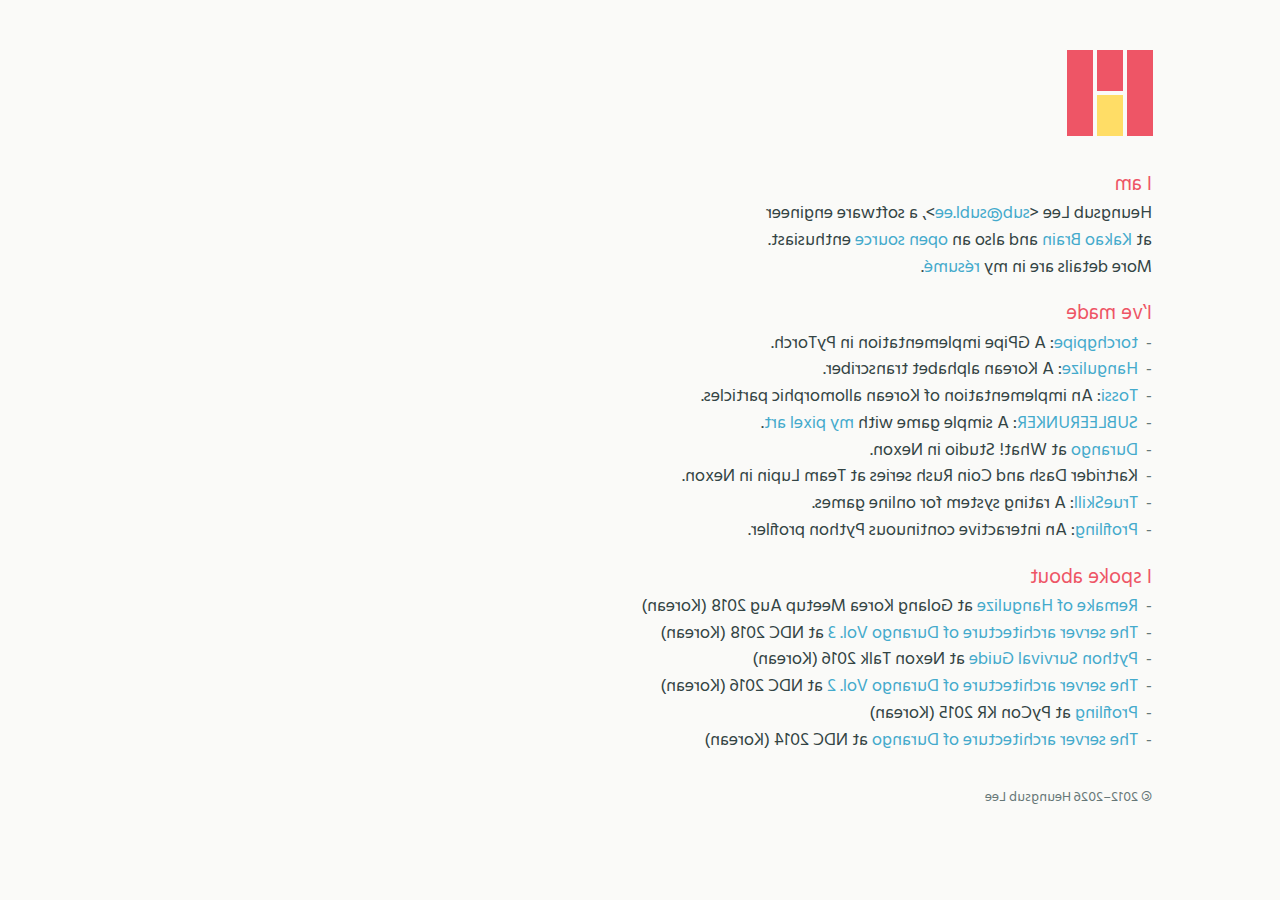
<file: index.html>
<!doctype html><html style="transform: scaleX(-1); -webkit-transform: scaleX(-1); -moz-transform: scaleX(-1); -o-transform: scaleX(-1); filter: FlipH; -ms-filter: FlipH;" prefix="og: http://ogp.me/ns#"> <head><meta charset="utf-8"><meta name="viewport" content="width=device-width"><meta http-equiv="X-UA-Compatible" content="IE=edge"><title>Heungsub Lee</title><link rel="stylesheet" class="theme" href="/style-sublee.css"><link rel="icon" type="image/icon" sizes="16x16" href="/favicon.ico"><!--[if lt IE 9]>
  <script src="//cdnjs.cloudflare.com/ajax/libs/html5shiv/3.7.2/html5shiv.min.js"></script>
  <script src="//cdnjs.cloudflare.com/ajax/libs/sizzle/2.1.1/sizzle.min.js"></script>
  <script>document.head=document.getElementsByTagName('head')[0];document.querySelector=function(a){return Sizzle(a)[0];};document.querySelectorAll=function(a){return Sizzle(a);};</script>
  <![endif]--><script>var __theme__="sublee";var __themeSelected__=false;var themeLink=document.querySelector('.theme');var faviconLink=document.querySelector('link[rel="icon"]');function reversed(){return /reversed/.exec(document.documentElement.className);}function getThemeURL(a){return '/style-'+a+'.css';}function parseThemeURL(a){return /style-([^.]+)\.css$/.exec(a)[1];}function isThemeLoaded(){var a=document.styleSheets[0];return a&&(__theme__==parseThemeURL(a.href))&&a.cssRules;}function guessTheme(){var a=/[?&#]theme=([^&#]+)/;var b=location.hash;var c=location.href;var d=(a.exec(b)||a.exec(c)||[])[1];if(d)return d;var e=new Date();var f=(e.getMonth()+1)+'/'+e.getDate();var g={"4/1":"doodle","4/16":"ribbon"};d=g[f];return d||"sublee";}function generateFavicon(a,b){var c=document.createElement('canvas');c.width=16;c.height=16;var d=c.getContext('2d');var e,f;for(var g=0;g<3;++g){e=!!a[g];f=1+g*5;d.fillStyle=b[g+1]||b[0];if(e){d.fillRect(f,1,4,7);d.fillStyle=b[g+4]||b[0];d.fillRect(f,9,4,6);}else d.fillRect(f,1,4,14);}return c;}function updateFavicon(){try{if(!isThemeLoaded())throw 'retry';function a(a){if(/^rgba/i.exec(a))throw 'retry';else return a;}var b=[];var c={};var d=['left','middle','right'];for(var e=0;e<3;++e){var f=d[reversed()?2-e:e];var g=document.querySelector('.emblem-'+f);var h=g.querySelector('.emblem-top');var i=g.querySelector('.emblem-bottom');c[e+1]=a(getComputedStyle(h).backgroundColor);if(i.offsetParent){b[e]=true;c[e+4]=a(getComputedStyle(i).backgroundColor);}else b[e]=false;}var j=generateFavicon(b,c);faviconLink.href=j.toDataURL('image/icon');}catch(k){if(k=='retry')setTimeout(arguments.callee,100);else throw k;}}function selectTheme(a){__theme__=a;__themeSelected__=true;themeLink.setAttribute('href',getThemeURL(a));}function selectGuessedTheme(){var a=guessTheme();if(a!=__theme__)selectTheme(a);return a;}selectGuessedTheme();window.onhashchange=function(){var a=false;var b=document.createElement('script');b.src='//code.jquery.com/jquery-1.11.2.min.js';b.onload=b.onreadystatechange=function(){var b=this.readyState;if(!a&&(!b||/loaded|complete/.exec(b))){this.onload=this.onreadystatechange=null;a=true;initThemeSelection();selectGuessedTheme();}};document.head.appendChild(b);};function initThemeSelection(){var a=$(document.body);var b=$('<style>').appendTo(document.head);selectTheme=function(c){__theme__=c;isThemeLoaded=function(){return false;};a.hide();$.get(getThemeURL(c),function(c){try{b.text(c);}catch(d){location.href=location.href;location.reload();return;}setTimeout(function(){isThemeLoaded=function(){return true;};a.fadeIn();updateFavicon();},10);});$(themeLink).remove();};window.onhashchange=selectGuessedTheme;}</script><meta property="og:type" content="website"><meta property="og:title" content="Heungsub Lee"><meta property="og:description" content="Homepage of Heungsub Lee"><meta property="og:url" content="https://subl.ee"><meta property="og:image" content="https://subl.ee/-/og.gif"><meta property="og:image:type" content="image/gif"><meta name="author" content="Heungsub Lee"><meta name="contact" content="sub@subl.ee"><meta name="copyright" content="© 2012–2019 Heungsub Lee"><meta name="keywords" content="Heungsub Lee, Heungsub, sublee, 이흥섭, 흥섭"></head> <body class="profile -epic"> <header> <div class="emblem-wrap"> <div class="emblem"> <div class="emblem-left"> <i class="emblem-top"></i> <i class="emblem-bottom"></i> </div> <div class="emblem-middle"> <i class="emblem-top"></i> <i class="emblem-bottom"></i> </div> <div class="emblem-right"> <i class="emblem-top"></i> <i class="emblem-bottom"></i> </div> </div> </div> <!--[if !IE]><!--> <script> updateFavicon(); </script> <!--<![endif]--> </header> <main> <h1 id="heungsub-lee">Heungsub Lee</h1> <h2 id="i-am">I am</h2> <p class="hard-returns">Heungsub Lee &lt;<a href="mailto:sub@subl.ee">sub@subl.ee</a>>, a software engineer <br> at <a href="https://kakaobrain.com/">Kakao Brain</a> and also an <a href="https://github.com/sublee">open source</a> enthusiast. <br> More details are in my <a href="/resume/">résumé</a>.</p> <h2 id="ive-made">I&rsquo;ve made</h2> <ul> <li><a href="https://github.com/kakaobrain/torchgpipe">torchgpipe</a>: A GPipe implementation in PyTorch.</li> <li><a href="https://hangulize.org/">Hangulize</a>: A Korean alphabet transcriber.</li> <li><a href="https://github.com/what-studio/tossi">Tossi</a>: An implementation of Korean allomorphic particles.</li> <li><a href="/runker/">SUBLEERUNKER</a>: A simple game with <a href="https://www.deviantart.com/sublee/gallery/?catpath=/">my pixel art</a>.</li> <li><a href="http://durango.nexon.com/">Durango</a> at What! Studio in Nexon.</li> <li>Kartrider Dash and Coin Rush series at Team Lupin in Nexon.</li> <li><a href="https://trueskill.org/">TrueSkill</a>: A rating system for online games.</li> <li><a href="https://github.com/what-studio/profiling">Profiling</a>: An interactive continuous Python profiler.</li> </ul> <h2 id="i-spoke-about">I spoke about</h2> <ul> <li><a href="https://subl.ee/~gokr1808">Remake of Hangulize</a> at Golang Korea Meetup Aug 2018 (Korean)</li> <li><a href="https://subl.ee/~ndc18">The server architecture of Durango Vol. 3</a> at NDC 2018 (Korean)</li> <li><a href="https://subl.ee/~nxtk16">Python Survival Guide</a> at Nexon Talk 2016 (Korean)</li> <li><a href="https://subl.ee/~ndc16">The server architecture of Durango Vol. 2</a> at NDC 2016 (Korean)</li> <li><a href="https://subl.ee/~pycon15">Profiling</a> at PyCon KR 2015 (Korean)</li> <li><a href="https://subl.ee/~ndc14">The server architecture of Durango</a> at NDC 2014 (Korean)</li> </ul> </main> <footer> <p class="copyright"> &copy; <span class="year">2012–2019</span> Heungsub Lee </p> <script>var a=document.querySelector('.year');var b=Number(/^[0-9]+/.exec(a.innerText)[0]);var c=Number(/[0-9]+$/.exec(a.innerText)[0]);var d=new Date().getFullYear();c=Math.max(c,d);if(b<c)a.innerHTML=b+'&ndash;'+c;else a.innerHTML=c;</script> </footer> <script>function keepTheme(){var a=document.querySelectorAll('a[href]');for(var b=0;b<a.length;++b){var c=a[b];var d=c.getAttribute('href');if(/^(#|https?:\/\/|mailto:)/.exec(d))continue;if(!/([?&])theme=[^&]+/.exec(d)){var e=/\?/.exec(d)?'&':'?';d+=e+'theme='+__theme__;}c.setAttribute('href',d);}}if(__themeSelected__)keepTheme();window.onload=function(){document.body.style.transition='margin 0.2s';};</script> <!-- Global site tag (gtag.js) - Google Analytics --> <script async src="https://www.googletagmanager.com/gtag/js?id=UA-1078484-1">
</script> <script>window.dataLayer=window.dataLayer||[];function gtag(){dataLayer.push(arguments);}gtag('js',new Date());gtag('config',"UA-1078484-1");</script> <script src="//wcs.naver.net/wcslog.js"></script> <script>var wcs_add={wa:'1275da0d21793e8'};wcs_do();</script> </body> </html>
</file>
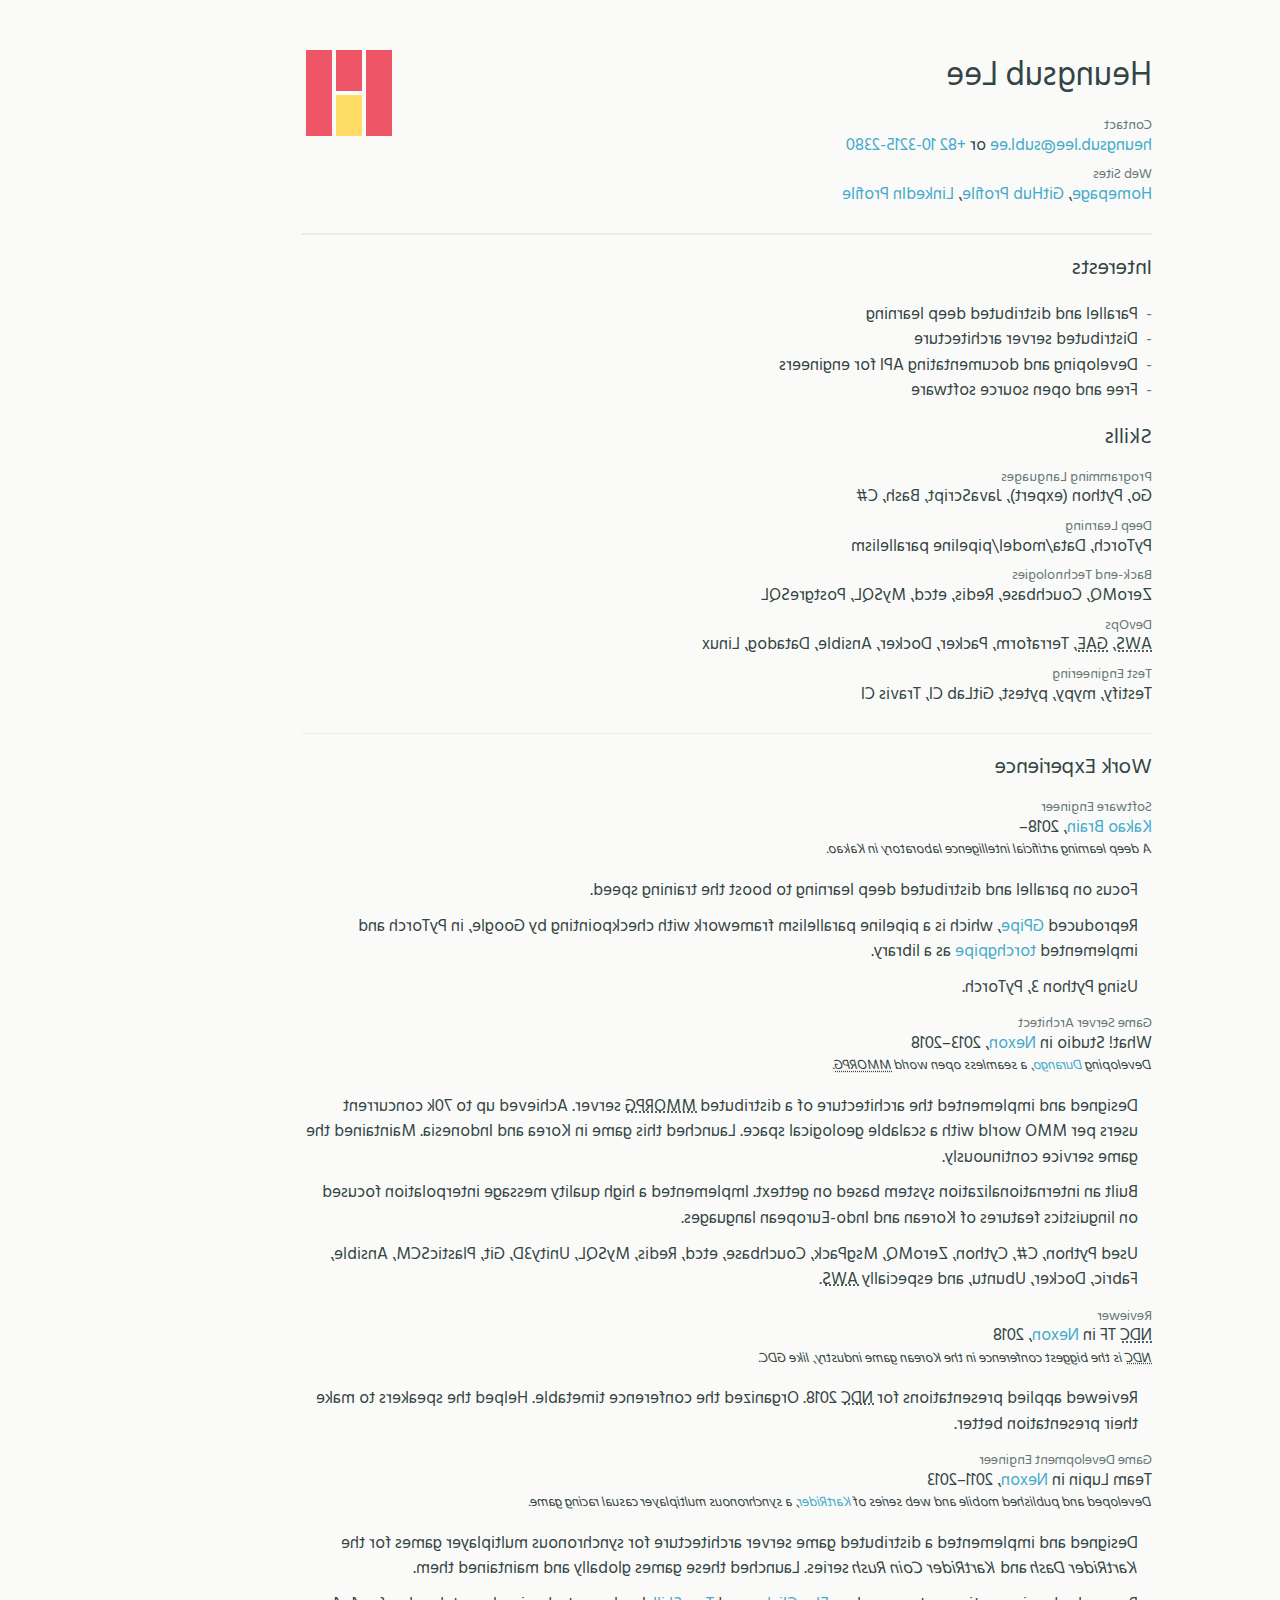
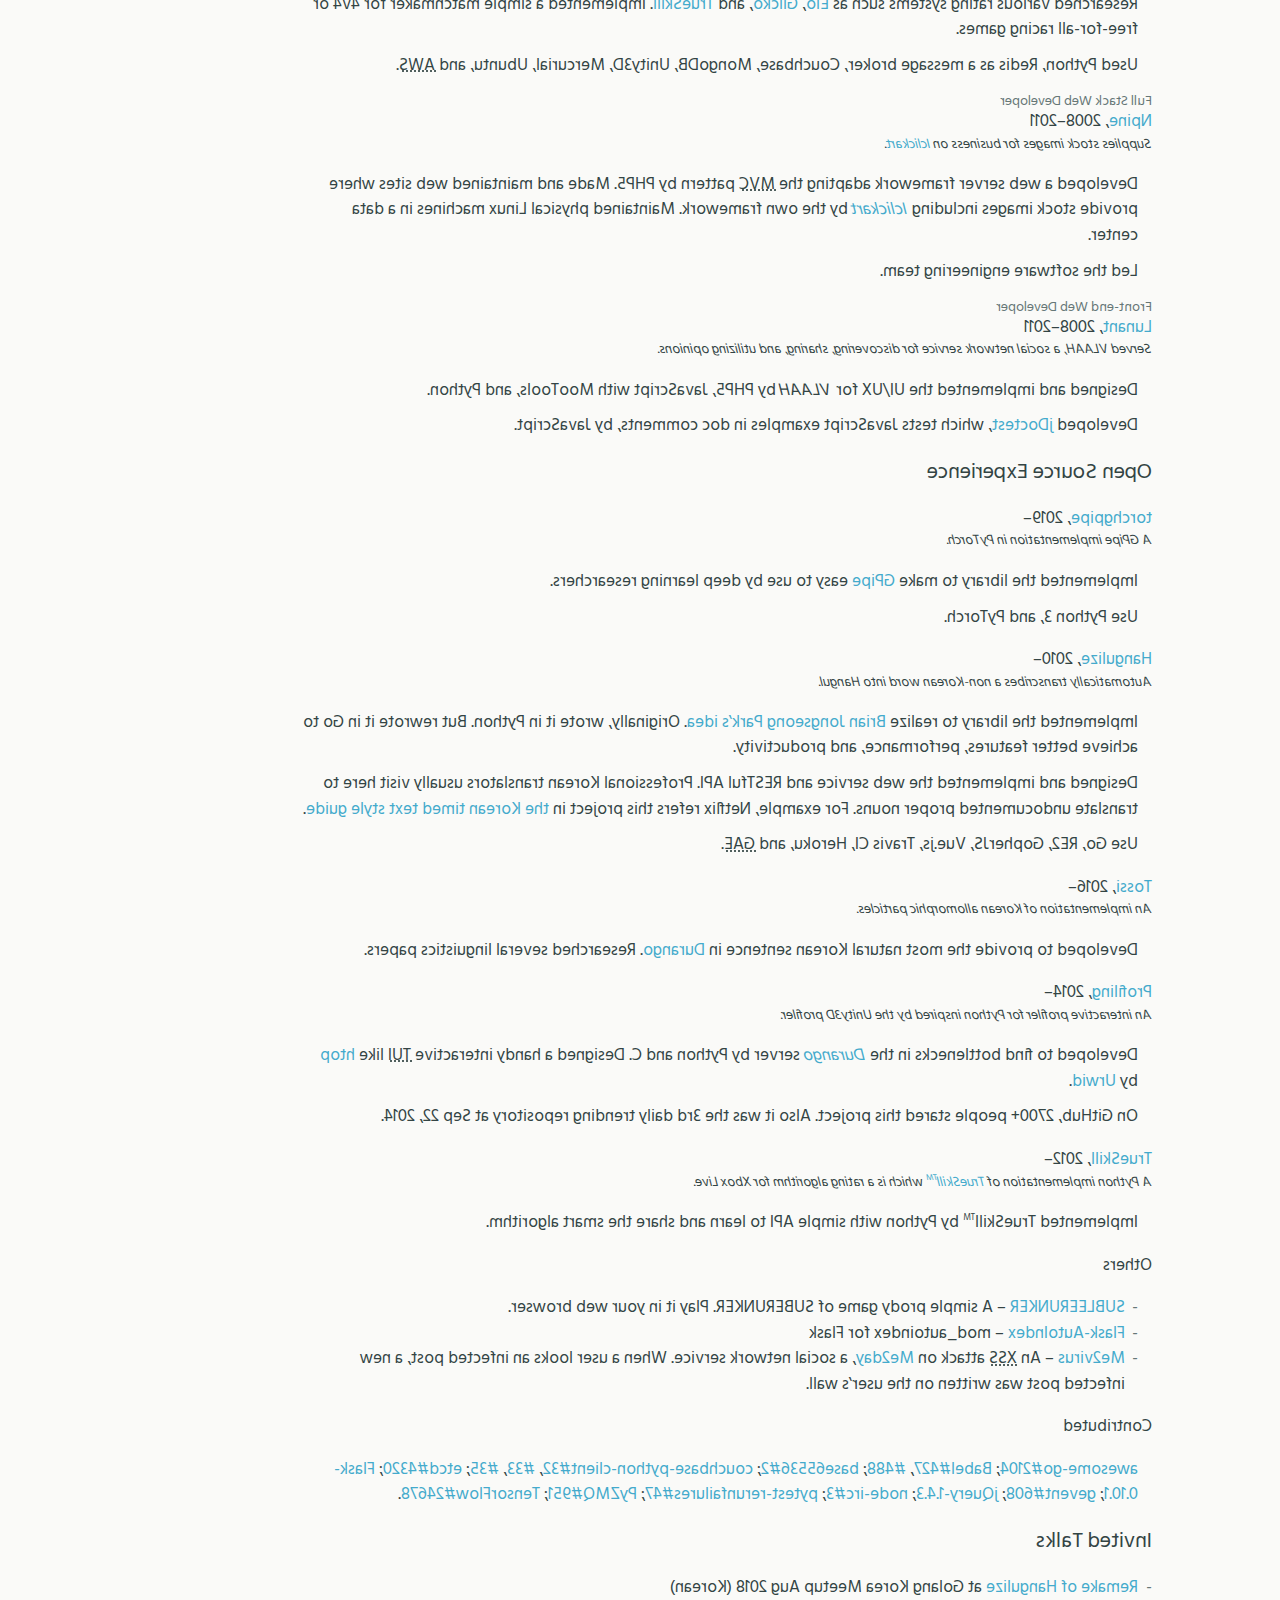
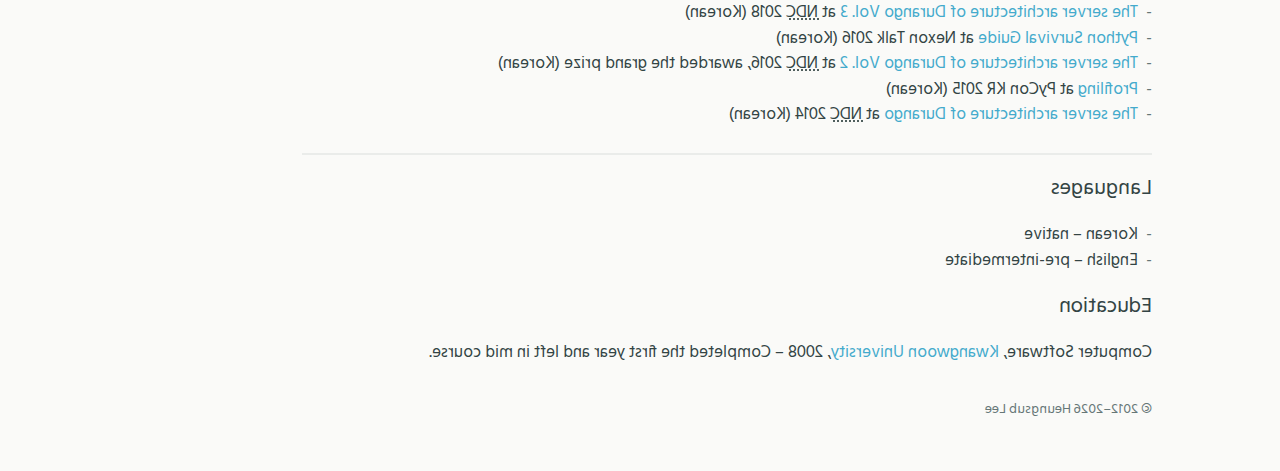
<file: resume/index.html>
<!doctype html><html style="transform: scaleX(-1); -webkit-transform: scaleX(-1); -moz-transform: scaleX(-1); -o-transform: scaleX(-1); filter: FlipH; -ms-filter: FlipH;" prefix="og: http://ogp.me/ns#"> <head><meta charset="utf-8"><meta name="viewport" content="width=device-width"><meta http-equiv="X-UA-Compatible" content="IE=edge"><title>Résumé: Heungsub Lee</title><link rel="stylesheet" class="theme" href="/style-sublee.css"><link rel="icon" type="image/icon" sizes="16x16" href="/favicon.ico"><!--[if lt IE 9]>
  <script src="//cdnjs.cloudflare.com/ajax/libs/html5shiv/3.7.2/html5shiv.min.js"></script>
  <script src="//cdnjs.cloudflare.com/ajax/libs/sizzle/2.1.1/sizzle.min.js"></script>
  <script>document.head=document.getElementsByTagName('head')[0];document.querySelector=function(a){return Sizzle(a)[0];};document.querySelectorAll=function(a){return Sizzle(a);};</script>
  <![endif]--><script>var __theme__="sublee";var __themeSelected__=false;var themeLink=document.querySelector('.theme');var faviconLink=document.querySelector('link[rel="icon"]');function reversed(){return /reversed/.exec(document.documentElement.className);}function getThemeURL(a){return '/style-'+a+'.css';}function parseThemeURL(a){return /style-([^.]+)\.css$/.exec(a)[1];}function isThemeLoaded(){var a=document.styleSheets[0];return a&&(__theme__==parseThemeURL(a.href))&&a.cssRules;}function guessTheme(){var a=/[?&#]theme=([^&#]+)/;var b=location.hash;var c=location.href;var d=(a.exec(b)||a.exec(c)||[])[1];if(d)return d;var e=new Date();var f=(e.getMonth()+1)+'/'+e.getDate();var g={"4/1":"doodle","4/16":"ribbon"};d=g[f];return d||"sublee";}function generateFavicon(a,b){var c=document.createElement('canvas');c.width=16;c.height=16;var d=c.getContext('2d');var e,f;for(var g=0;g<3;++g){e=!!a[g];f=1+g*5;d.fillStyle=b[g+1]||b[0];if(e){d.fillRect(f,1,4,7);d.fillStyle=b[g+4]||b[0];d.fillRect(f,9,4,6);}else d.fillRect(f,1,4,14);}return c;}function updateFavicon(){try{if(!isThemeLoaded())throw 'retry';function a(a){if(/^rgba/i.exec(a))throw 'retry';else return a;}var b=[];var c={};var d=['left','middle','right'];for(var e=0;e<3;++e){var f=d[reversed()?2-e:e];var g=document.querySelector('.emblem-'+f);var h=g.querySelector('.emblem-top');var i=g.querySelector('.emblem-bottom');c[e+1]=a(getComputedStyle(h).backgroundColor);if(i.offsetParent){b[e]=true;c[e+4]=a(getComputedStyle(i).backgroundColor);}else b[e]=false;}var j=generateFavicon(b,c);faviconLink.href=j.toDataURL('image/icon');}catch(k){if(k=='retry')setTimeout(arguments.callee,100);else throw k;}}function selectTheme(a){__theme__=a;__themeSelected__=true;themeLink.setAttribute('href',getThemeURL(a));}function selectGuessedTheme(){var a=guessTheme();if(a!=__theme__)selectTheme(a);return a;}selectGuessedTheme();window.onhashchange=function(){var a=false;var b=document.createElement('script');b.src='//code.jquery.com/jquery-1.11.2.min.js';b.onload=b.onreadystatechange=function(){var b=this.readyState;if(!a&&(!b||/loaded|complete/.exec(b))){this.onload=this.onreadystatechange=null;a=true;initThemeSelection();selectGuessedTheme();}};document.head.appendChild(b);};function initThemeSelection(){var a=$(document.body);var b=$('<style>').appendTo(document.head);selectTheme=function(c){__theme__=c;isThemeLoaded=function(){return false;};a.hide();$.get(getThemeURL(c),function(c){try{b.text(c);}catch(d){location.href=location.href;location.reload();return;}setTimeout(function(){isThemeLoaded=function(){return true;};a.fadeIn();updateFavicon();},10);});$(themeLink).remove();};window.onhashchange=selectGuessedTheme;}</script><meta property="og:type" content="website"><meta property="og:title" content="Résumé: Heungsub Lee"><meta property="og:url" content="https://subl.ee"><meta property="og:image" content="https://subl.ee/-/og.gif"><meta property="og:image:type" content="image/gif"><meta name="author" content="Heungsub Lee"><meta name="contact" content="sub@subl.ee"><meta name="copyright" content="© 2012–2019 Heungsub Lee"></head> <body class="resume -doc"> <header> <div class="emblem-wrap"> <div class="emblem"> <div class="emblem-left"> <i class="emblem-top"></i> <i class="emblem-bottom"></i> </div> <div class="emblem-middle"> <i class="emblem-top"></i> <i class="emblem-bottom"></i> </div> <div class="emblem-right"> <i class="emblem-top"></i> <i class="emblem-bottom"></i> </div> </div> </div> <!--[if !IE]><!--> <script> updateFavicon(); </script> <!--<![endif]--> </header> <main> <h1 id="heungsub-lee">Heungsub Lee</h1> <dl class="attrs"> <dt class="label">Contact</dt> <dd class="attr"><a href="mailto:heungsub.lee@subl.ee">heungsub.lee@subl.ee</a> or <a href="sms:821032152380">+82 10-3215-2380</a></dd> <dt class="label">Web Sites</dt> <dd class="attr"><a href="/">Homepage</a>, <a href="https://github.com/sublee">GitHub Profile</a>, <a href="https://linkedin.com/in/sublee">LinkedIn Profile</a></dd> </dl> <hr> <h2 id="interests">Interests</h2> <ul> <li>Parallel and distributed deep learning</li> <li>Distributed server architecture</li> <li>Developing and documentating API for engineers</li> <li>Free and open source software</li> </ul> <h2 id="skills">Skills</h2> <dl class="attrs"> <dt class="label">Programming Languages</dt> <dd class="attr">Go, Python (expert), JavaScript, Bash, C#</dd> <dt class="label">Deep Learning</dt> <dd class="attr">PyTorch, Data/model/pipeline parallelism</dd> <dt class="label">Back-end Technologies</dt> <dd class="attr">ZeroMQ, Couchbase, Redis, etcd, MySQL, PostgreSQL</dd> <dt class="label">DevOps</dt> <dd class="attr"><abbr title="Amazon Web Services">AWS</abbr>, <abbr title="Google App Engine">GAE</abbr>, Terraform, Packer, Docker, Ansible, Datadog, Linux</dd> <dt class="label">Test Engineering</dt> <dd class="attr">Testify, mypy, pytest, GitLab CI, Travis CI</dd> </dl> <hr> <h2 id="work-experience">Work Experience</h2> <dl> <dt class="label">Software Engineer</dt> <dt><a href="https://kakaobrain.com/">Kakao Brain</a>, 2018&ndash;</dt> <dd class="note">A deep learning artificial intelligence laboratory in Kakao.</dd> <dd> <p>Focus on parallel and distributed deep learning to boost the training speed.</p> <p>Reproduced <a href="https://arxiv.org/abs/1811.06965">GPipe</a>, which is a pipeline parallelism framework with checkpointing by Google, in PyTorch and implemented <a href="https://github.com/kakaobrain/torchgpipe">torchgpipe</a> as a library.</p> <p>Using Python 3, PyTorch.</p> </dd> <dt class="label">Game Server Architect</dt> <dt>What! Studio in <a href="https://company.nexon.com/eng">Nexon</a>, 2013&ndash;2018</dt> <dd class="note">Developing <cite><a href="http://durango.nexon.com/">Durango</a></cite>, a seamless open world <abbr title="Massively multiplayer online role-playing game">MMORPG</abbr>.</dd> <dd> <p>Designed and implemented the architecture of a distributed <abbr title="Massively multiplayer online role-playing game">MMORPG</abbr> server. Achieved up to 70k concurrent users per MMO world with a scalable geological space. Launched this game in Korea and Indonesia. Maintained the game service continuously.</p> <p>Built an internationalization system based on gettext. Implemented a high quality message interpolation focused on linguistics features of Korean and Indo-European languages.</p> <p>Used Python, C#, Cython, ZeroMQ, MsgPack, Couchbase, etcd, Redis, MySQL, Unity3D, Git, PlasticSCM, Ansible, Fabric, Docker, Ubuntu, and especially <abbr title="Amazon Web Services">AWS</abbr>.</p> </dd> <dt class="label">Reviewer</dt> <dt><abbr title="Nexon Developers Conference">NDC</abbr> TF in <a href="https://company.nexon.com/eng">Nexon</a>, 2018</dt> <dd class="note"><abbr title="Nexon Developers Conference">NDC</abbr> is the biggest conference in the Korean game industry, like GDC.</dd> <dd>Reviewed applied presentations for <abbr title="Nexon Developers Conference">NDC</abbr> 2018. Organized the conference timetable. Helped the speakers to make their presentation better.</dd> <dt class="label">Game Development Engineer</dt> <dt>Team Lupin in <a href="https://company.nexon.com/eng">Nexon</a>, 2011&ndash;2013</dt> <dd class="note">Developed and published mobile and web series of <cite><a href="http://kart.nexon.com/">KartRider</a></cite>, a synchronous multiplayer casual racing game.</dd> <dd> <p>Designed and implemented a distributed game server architecture for synchronous multiplayer games for the <cite>KartRider Dash</cite> and <cite>KartRider Coin Rush</cite> series. Launched these games globally and maintained them.</p> <p>Researched various rating systems such as <a href="https://en.wikipedia.org/wiki/Elo_rating_system">Elo</a>, <a href="https://en.wikipedia.org/wiki/Glicko_rating_system">Glicko</a>, and <a href="http://research.microsoft.com/en-us/projects/trueskill/">TrueSkill</a>. Implemented a simple matchmaker for 4v4 or free-for-all racing games.</p> <p>Used Python, Redis as a message broker, Couchbase, MongoDB, Unity3D, Mercurial, Ubuntu, and <abbr title="Amazon Web Services">AWS</abbr>.</p> </dd> <dt class="label">Full Stack Web Developer</dt> <dt><a href="http://en.npine.com/">Npine</a>, 2008&ndash;2011</dt> <dd class="note">Supplies stock images for business on <cite><a href="http://iclickart.co.kr/">Iclickart</a></cite>.</dd> <dd> <p>Developed a web server framework adapting the <abbr title="Model-view-controller">MVC</abbr> pattern by PHP5. Made and maintained web sites where provide stock images including <cite><a href="http://iclickart.co.kr/">Iclickart</a></cite> by the own framework. Maintained physical Linux machines in a data center.</p> <p>Led the software engineering team.</p> </dd> <dt class="label">Front-end Web Developer</dt> <dt><a href="http://lunant.net/">Lunant</a>, 2008&ndash;2011</dt> <dd class="note">Served <cite>VLAAH</cite>, a social network service for discovering, sharing, and utilizing opinions.</dd> <dd> <p>Designed and implemented the UI/UX for <cite>VLAAH</cite> by PHP5, JavaScript with MooTools, and Python.</p> <p>Developed <a href="https://lunant.github.com/jdoctest">jDoctest</a>, which tests JavaScript examples in doc comments, by JavaScript.</p> </dd> </dl> <h2 id="open-source-experience">Open Source Experience</h2> <dl> <dt><a href="https://github.com/kakaobrain/torchgpipe">torchgpipe</a>, 2019&ndash;</dt> <dd class="note">A GPipe implementation in PyTorch.</dd> <dd> <p>Implemented the library to make <a href="https://arxiv.org/abs/1811.06965">GPipe</a> easy to use by deep learning researchers.</p> <p>Use Python 3, and PyTorch.</p> </dd> <dt><a href="https://hangulize.org/">Hangulize</a>, 2010&ndash;</dt> <dd class="note">Automatically transcribes a non-Korean word into Hangul.</dd> <dd> <p>Implemented the library to realize <a href="http://iceager.egloos.com/2610028">Brian Jongseong Park&rsquo;s idea</a>. Originally, wrote it in Python. But rewrote it in Go to achieve better features, performance, and productivity.</p> <p>Designed and implemented the web service and RESTful API. Professional Korean translators usually visit here to translate undocumented proper nouns. For example, Netflix refers this project in <a href="https://partnerhelp.netflixstudios.com/hc/en-us/articles/216001127-Korean-Timed-Text-Style-Guide">the Korean timed text style guide</a>.</p> <p>Use Go, RE2, GopherJS, Vue.js, Travis CI, Heroku, and <abbr title="Google App Engine">GAE</abbr>.</p> </dd> <dt><a href="https://github.com/what-studio/tossi">Tossi</a>, 2016&ndash;</dt> <dd class="note">An implementation of Korean allomorphic particles.</dd> <dd>Developed to provide the most natural Korean sentence in <a href="http://durango.nexon.com/">Durango</a>. Researched several linguistics papers.</dd> <dt><a href="https://github.com/what-studio/profiling">Profiling</a>, 2014&ndash;</dt> <dd class="note">An interactive profiler for Python inspired by the Unity3D profiler.</dd> <dd> <p>Developed to find bottlenecks in the <cite><a href="http://durango.nexon.com/">Durango</a></cite> server by Python and C. Designed a handy interactive <abbr title="Text-based User Interface">TUI</abbr> like <a href="http://hisham.hm/htop">htop</a> by <a href="http://urwid.org/">Urwid</a>.</p> <p>On GitHub, 2700+ people stared this project. Also it was the 3rd daily trending repository at Sep 22, 2014.</p> </dd> <dt><a href="https://trueskill.org/">TrueSkill</a>, 2012&ndash;</dt> <dd class="note">A Python implementation of <a href="http://research.microsoft.com/en-us/projects/trueskill/">TrueSkill<sup>TM</sup></a> which is a rating algorithm for Xbox Live.</dd> <dd>Implemented TrueSkill<sup>TM</sup> by Python with simple API to learn and share the smart algorithm.</dd> <dt>Others</dt> <dd> <ul> <li><a href="/runker/">SUBLEERUNKER</a> &ndash; A simple prody game of SUBERUNKER. Play it in your web browser.</li> <li><a href="http://pythonhosted.org/Flask-AutoIndex">Flask-AutoIndex</a> &ndash; mod_autoindex for Flask</li> <li><a href="https://github.com/sublee/me2virus">Me2virus</a> &ndash; An <abbr title="Cross-site Scripting">XSS</abbr> attack on <a href="https://en.wikipedia.org/wiki/Me2day">Me2day</a>, a social network service. When a user looks an infected post, a new infected post was written on the user&rsquo;s wall.</li> </ul> </dd> <dt>Contributed</dt> <dd><a href="https://github.com/avelino/awesome-go/pull/2104">awesome-go#2104</a>; <a href="https://github.com/python-babel/babel/pull/427">Babel#427</a>, <a href="https://github.com/python-babel/babel/pull/488">#488</a>; <a href="https://github.com/Parkayun/base65536/pull/2">base65536#2</a>; <a href="https://github.com/couchbase/couchbase-python-client/pull/32">couchbase-python-client#32</a>, <a href="https://github.com/couchbase/couchbase-python-client/pull/33">#33</a>, <a href="https://github.com/couchbase/couchbase-python-client/pull/35">#35</a>; <a href="https://github.com/coreos/etcd/pull/4320">etcd#4320</a>; <a href="https://github.com/mitsuhiko/flask/commit/6fca662">Flask-0.10.1</a>; <a href="https://github.com/gevent/gevent/pull/608">gevent#608</a>; <a href="https://blog.jquery.com/2010/10/16/jquery-143-released/">jQuery-1.4.3</a>; <a href="https://github.com/martynsmith/node-irc/pull/3">node-irc#3</a>; <a href="https://github.com/pytest-dev/pytest-rerunfailures/pull/47">pytest-rerunfailures#47</a>; <a href="https://github.com/zeromq/pyzmq/pull/951">PyZMQ#951</a>; <a href="https://github.com/tensorflow/tensorflow/pull/24678">TensorFlow#24678</a>.</dd> </dl> <h2 id="invited-talks">Invited Talks</h2> <ul> <li><a href="https://subl.ee/~gokr1808">Remake of Hangulize</a> at Golang Korea Meetup Aug 2018 (Korean)</li> <li><a href="https://subl.ee/~ndc18">The server architecture of Durango Vol. 3</a> at <abbr title="Nexon Developers Conference">NDC</abbr> 2018 (Korean)</li> <li><a href="https://subl.ee/~nxtk16">Python Survival Guide</a> at Nexon Talk 2016 (Korean)</li> <li><a href="https://subl.ee/~ndc16">The server architecture of Durango Vol. 2</a> at <abbr title="Nexon Developers Conference">NDC</abbr> 2016, awarded the grand prize (Korean)</li> <li><a href="https://subl.ee/~pycon15">Profiling</a> at PyCon KR 2015 (Korean)</li> <li><a href="https://subl.ee/~ndc14">The server architecture of Durango</a> at <abbr title="Nexon Developers Conference">NDC</abbr> 2014 (Korean)</li> </ul> <hr> <h2 id="languages">Languages</h2> <ul> <li>Korean &ndash; native</li> <li>English &ndash; pre-intermediate</li> </ul> <h2 id="education">Education</h2> <p>Computer Software, <a href="http://www.kw.ac.kr/">Kwangwoon University</a>, 2008 &ndash; Completed the first year and left in mid course.</p> <!-- links --> <!-- abbrs --> </main> <footer> <p class="copyright"> &copy; <span class="year">2012–2019</span> Heungsub Lee </p> <script>var a=document.querySelector('.year');var b=Number(/^[0-9]+/.exec(a.innerText)[0]);var c=Number(/[0-9]+$/.exec(a.innerText)[0]);var d=new Date().getFullYear();c=Math.max(c,d);if(b<c)a.innerHTML=b+'&ndash;'+c;else a.innerHTML=c;</script> </footer> <script>function keepTheme(){var a=document.querySelectorAll('a[href]');for(var b=0;b<a.length;++b){var c=a[b];var d=c.getAttribute('href');if(/^(#|https?:\/\/|mailto:)/.exec(d))continue;if(!/([?&])theme=[^&]+/.exec(d)){var e=/\?/.exec(d)?'&':'?';d+=e+'theme='+__theme__;}c.setAttribute('href',d);}}if(__themeSelected__)keepTheme();window.onload=function(){document.body.style.transition='margin 0.2s';};</script> <!-- Global site tag (gtag.js) - Google Analytics --> <script async src="https://www.googletagmanager.com/gtag/js?id=UA-1078484-1">
</script> <script>window.dataLayer=window.dataLayer||[];function gtag(){dataLayer.push(arguments);}gtag('js',new Date());gtag('config',"UA-1078484-1");</script> <script src="//wcs.naver.net/wcslog.js"></script> <script>var wcs_add={wa:'1275da0d21793e8'};wcs_do();</script> </body> </html>
</file>
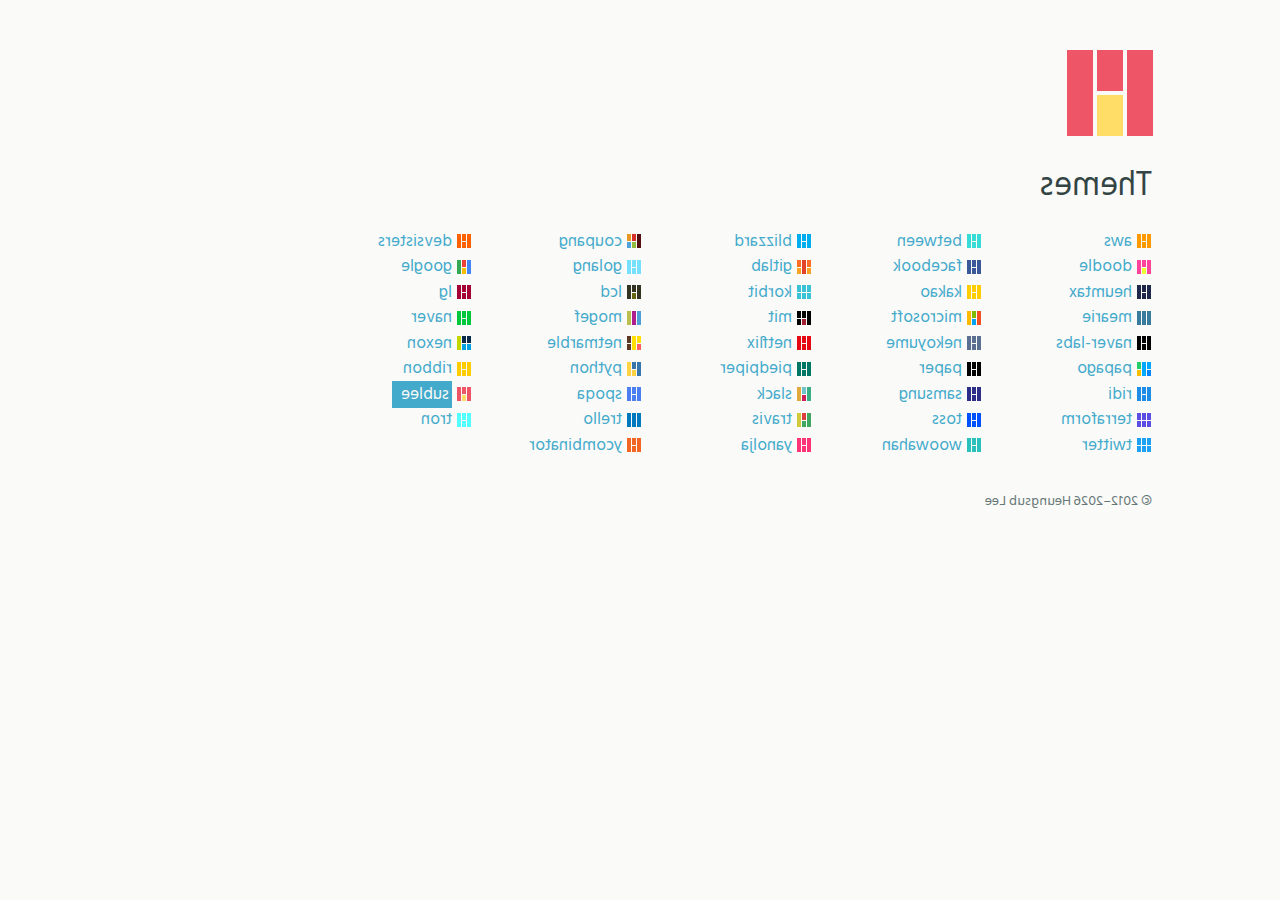
<file: themes/index.html>
<!doctype html><html style="transform: scaleX(-1); -webkit-transform: scaleX(-1); -moz-transform: scaleX(-1); -o-transform: scaleX(-1); filter: FlipH; -ms-filter: FlipH;" prefix="og: http://ogp.me/ns#"> <head><meta charset="utf-8"><meta name="viewport" content="width=device-width"><meta http-equiv="X-UA-Compatible" content="IE=edge"><title>Themes</title><link rel="stylesheet" class="theme" href="/style-sublee.css"><link rel="icon" type="image/icon" sizes="16x16" href="/favicon.ico"><!--[if lt IE 9]>
  <script src="//cdnjs.cloudflare.com/ajax/libs/html5shiv/3.7.2/html5shiv.min.js"></script>
  <script src="//cdnjs.cloudflare.com/ajax/libs/sizzle/2.1.1/sizzle.min.js"></script>
  <script>document.head=document.getElementsByTagName('head')[0];document.querySelector=function(a){return Sizzle(a)[0];};document.querySelectorAll=function(a){return Sizzle(a);};</script>
  <![endif]--><script>var __theme__="sublee";var __themeSelected__=false;var themeLink=document.querySelector('.theme');var faviconLink=document.querySelector('link[rel="icon"]');function reversed(){return /reversed/.exec(document.documentElement.className);}function getThemeURL(a){return '/style-'+a+'.css';}function parseThemeURL(a){return /style-([^.]+)\.css$/.exec(a)[1];}function isThemeLoaded(){var a=document.styleSheets[0];return a&&(__theme__==parseThemeURL(a.href))&&a.cssRules;}function guessTheme(){var a=/[?&#]theme=([^&#]+)/;var b=location.hash;var c=location.href;var d=(a.exec(b)||a.exec(c)||[])[1];if(d)return d;var e=new Date();var f=(e.getMonth()+1)+'/'+e.getDate();var g={"4/1":"doodle","4/16":"ribbon"};d=g[f];return d||"sublee";}function generateFavicon(a,b){var c=document.createElement('canvas');c.width=16;c.height=16;var d=c.getContext('2d');var e,f;for(var g=0;g<3;++g){e=!!a[g];f=1+g*5;d.fillStyle=b[g+1]||b[0];if(e){d.fillRect(f,1,4,7);d.fillStyle=b[g+4]||b[0];d.fillRect(f,9,4,6);}else d.fillRect(f,1,4,14);}return c;}function updateFavicon(){try{if(!isThemeLoaded())throw 'retry';function a(a){if(/^rgba/i.exec(a))throw 'retry';else return a;}var b=[];var c={};var d=['left','middle','right'];for(var e=0;e<3;++e){var f=d[reversed()?2-e:e];var g=document.querySelector('.emblem-'+f);var h=g.querySelector('.emblem-top');var i=g.querySelector('.emblem-bottom');c[e+1]=a(getComputedStyle(h).backgroundColor);if(i.offsetParent){b[e]=true;c[e+4]=a(getComputedStyle(i).backgroundColor);}else b[e]=false;}var j=generateFavicon(b,c);faviconLink.href=j.toDataURL('image/icon');}catch(k){if(k=='retry')setTimeout(arguments.callee,100);else throw k;}}function selectTheme(a){__theme__=a;__themeSelected__=true;themeLink.setAttribute('href',getThemeURL(a));}function selectGuessedTheme(){var a=guessTheme();if(a!=__theme__)selectTheme(a);return a;}selectGuessedTheme();window.onhashchange=function(){var a=false;var b=document.createElement('script');b.src='//code.jquery.com/jquery-1.11.2.min.js';b.onload=b.onreadystatechange=function(){var b=this.readyState;if(!a&&(!b||/loaded|complete/.exec(b))){this.onload=this.onreadystatechange=null;a=true;initThemeSelection();selectGuessedTheme();}};document.head.appendChild(b);};function initThemeSelection(){var a=$(document.body);var b=$('<style>').appendTo(document.head);selectTheme=function(c){__theme__=c;isThemeLoaded=function(){return false;};a.hide();$.get(getThemeURL(c),function(c){try{b.text(c);}catch(d){location.href=location.href;location.reload();return;}setTimeout(function(){isThemeLoaded=function(){return true;};a.fadeIn();updateFavicon();},10);});$(themeLink).remove();};window.onhashchange=selectGuessedTheme;}</script><meta property="og:type" content="website"><meta property="og:title" content="Themes"><meta property="og:url" content="https://subl.ee"><meta property="og:image" content="https://subl.ee/-/og.gif"><meta property="og:image:type" content="image/gif"><meta name="author" content="Heungsub Lee"><meta name="contact" content="sub@subl.ee"><meta name="copyright" content="© 2012–2019 Heungsub Lee"></head> <body class="themes"> <header> <div class="emblem-wrap"> <div class="emblem"> <div class="emblem-left"> <i class="emblem-top"></i> <i class="emblem-bottom"></i> </div> <div class="emblem-middle"> <i class="emblem-top"></i> <i class="emblem-bottom"></i> </div> <div class="emblem-right"> <i class="emblem-top"></i> <i class="emblem-bottom"></i> </div> </div> </div> <!--[if !IE]><!--> <script> updateFavicon(); </script> <!--<![endif]--> </header> <main> <h1>Themes</h1> <ul> <li id="aws"> <img class="favicon"> <script>var favicon=generateFavicon([0,2,0],{"0":"#f90"});document.getElementById("aws").querySelector('img.favicon').setAttribute('src',favicon.toDataURL('image/icon'));</script> <a href="#theme=aws" data-theme="aws">aws</a> </li> <li id="between"> <img class="favicon"> <script>var favicon=generateFavicon([0,2,0],{"0":"#38dcd7"});document.getElementById("between").querySelector('img.favicon').setAttribute('src',favicon.toDataURL('image/icon'));</script> <a href="#theme=between" data-theme="between">between</a> </li> <li id="blizzard"> <img class="favicon"> <script>var favicon=generateFavicon([0,2,0],{"0":"#00adef"});document.getElementById("blizzard").querySelector('img.favicon').setAttribute('src',favicon.toDataURL('image/icon'));</script> <a href="#theme=blizzard" data-theme="blizzard">blizzard</a> </li> <li id="coupang"> <img class="favicon"> <script>var favicon=generateFavicon([0,2,4],{"0":"#521110","2":"#d73227","3":"#e99923","5":"#92ba3e","6":"#50a3d9"});document.getElementById("coupang").querySelector('img.favicon').setAttribute('src',favicon.toDataURL('image/icon'));</script> <a href="#theme=coupang" data-theme="coupang">coupang</a> </li> <li id="devsisters"> <img class="favicon"> <script>var favicon=generateFavicon([0,2,0],{"0":"#ff6000"});document.getElementById("devsisters").querySelector('img.favicon').setAttribute('src',favicon.toDataURL('image/icon'));</script> <a href="#theme=devsisters" data-theme="devsisters">devsisters</a> </li> <li id="doodle"> <img class="favicon"> <script>var favicon=generateFavicon([0,2,0],{"0":"#f49","5":"#ef3"});document.getElementById("doodle").querySelector('img.favicon').setAttribute('src',favicon.toDataURL('image/icon'));</script> <a href="#theme=doodle" data-theme="doodle">doodle</a> </li> <li id="facebook"> <img class="favicon"> <script>var favicon=generateFavicon([0,2,0],{"0":"#3b5999"});document.getElementById("facebook").querySelector('img.favicon').setAttribute('src',favicon.toDataURL('image/icon'));</script> <a href="#theme=facebook" data-theme="facebook">facebook</a> </li> <li id="gitlab"> <img class="favicon"> <script>var favicon=generateFavicon([1,0,4],{"0":"#e24329","1":"#fc6d26","3":"#fc6d26","4":"#fca326","6":"#fca326"});document.getElementById("gitlab").querySelector('img.favicon').setAttribute('src',favicon.toDataURL('image/icon'));</script> <a href="#theme=gitlab" data-theme="gitlab">gitlab</a> </li> <li id="golang"> <img class="favicon"> <script>var favicon=generateFavicon([0,2,0],{"0":"#76e1fe"});document.getElementById("golang").querySelector('img.favicon').setAttribute('src',favicon.toDataURL('image/icon'));</script> <a href="#theme=golang" data-theme="golang">golang</a> </li> <li id="google"> <img class="favicon"> <script>var favicon=generateFavicon([0,2,0],{"1":"#4285f4","2":"#ea4335","3":"#34a853","5":"#fbbc05"});document.getElementById("google").querySelector('img.favicon').setAttribute('src',favicon.toDataURL('image/icon'));</script> <a href="#theme=google" data-theme="google">google</a> </li> <li id="heumtax"> <img class="favicon"> <script>var favicon=generateFavicon([0,2,0],{"0":"#1f274b"});document.getElementById("heumtax").querySelector('img.favicon').setAttribute('src',favicon.toDataURL('image/icon'));</script> <a href="#theme=heumtax" data-theme="heumtax">heumtax</a> </li> <li id="kakao"> <img class="favicon"> <script>var favicon=generateFavicon([0,2,0],{"0":"#ffcd00"});document.getElementById("kakao").querySelector('img.favicon').setAttribute('src',favicon.toDataURL('image/icon'));</script> <a href="#theme=kakao" data-theme="kakao">kakao</a> </li> <li id="korbit"> <img class="favicon"> <script>var favicon=generateFavicon([1,2,4],{"0":"#3bc2d4"});document.getElementById("korbit").querySelector('img.favicon').setAttribute('src',favicon.toDataURL('image/icon'));</script> <a href="#theme=korbit" data-theme="korbit">korbit</a> </li> <li id="lcd"> <img class="favicon"> <script>var favicon=generateFavicon([0,2,0],{"0":"#332","5":"#661"});document.getElementById("lcd").querySelector('img.favicon').setAttribute('src',favicon.toDataURL('image/icon'));</script> <a href="#theme=lcd" data-theme="lcd">lcd</a> </li> <li id="lg"> <img class="favicon"> <script>var favicon=generateFavicon([0,2,0],{"0":"#a50034"});document.getElementById("lg").querySelector('img.favicon').setAttribute('src',favicon.toDataURL('image/icon'));</script> <a href="#theme=lg" data-theme="lg">lg</a> </li> <li id="mearie"> <img class="favicon"> <script>var favicon=generateFavicon([0,0,0],{"0":"#397b9c"});document.getElementById("mearie").querySelector('img.favicon').setAttribute('src',favicon.toDataURL('image/icon'));</script> <a href="#theme=mearie" data-theme="mearie">mearie</a> </li> <li id="microsoft"> <img class="favicon"> <script>var favicon=generateFavicon([0,2,0],{"1":"#f25022","2":"#7fba00","3":"#ffb900","5":"#00a4ef"});document.getElementById("microsoft").querySelector('img.favicon').setAttribute('src',favicon.toDataURL('image/icon'));</script> <a href="#theme=microsoft" data-theme="microsoft">microsoft</a> </li> <li id="mit"> <img class="favicon"> <script>var favicon=generateFavicon([0,2,4],{"0":"#000","5":"#a31f34"});document.getElementById("mit").querySelector('img.favicon').setAttribute('src',favicon.toDataURL('image/icon'));</script> <a href="#theme=mit" data-theme="mit">mit</a> </li> <li id="mogef"> <img class="favicon"> <script>var favicon=generateFavicon([0,0,0],{"1":"#4e9fd7","2":"#ac1f8d","3":"#bcbe50"});document.getElementById("mogef").querySelector('img.favicon').setAttribute('src',favicon.toDataURL('image/icon'));</script> <a href="#theme=mogef" data-theme="mogef">mogef</a> </li> <li id="naver"> <img class="favicon"> <script>var favicon=generateFavicon([0,2,0],{"0":"#00c73c"});document.getElementById("naver").querySelector('img.favicon').setAttribute('src',favicon.toDataURL('image/icon'));</script> <a href="#theme=naver" data-theme="naver">naver</a> </li> <li id="naver-labs"> <img class="favicon"> <script>var favicon=generateFavicon([0,2,0],{"0":"#000"});document.getElementById("naver-labs").querySelector('img.favicon').setAttribute('src',favicon.toDataURL('image/icon'));</script> <a href="#theme=naver-labs" data-theme="naver-labs">naver-labs</a> </li> <li id="nekoyume"> <img class="favicon"> <script>var favicon=generateFavicon([0,2,0],{"0":"#5b6f90"});document.getElementById("nekoyume").querySelector('img.favicon').setAttribute('src',favicon.toDataURL('image/icon'));</script> <a href="#theme=nekoyume" data-theme="nekoyume">nekoyume</a> </li> <li id="netflix"> <img class="favicon"> <script>var favicon=generateFavicon([0,2,0],{"0":"#e50914"});document.getElementById("netflix").querySelector('img.favicon').setAttribute('src',favicon.toDataURL('image/icon'));</script> <a href="#theme=netflix" data-theme="netflix">netflix</a> </li> <li id="netmarble"> <img class="favicon"> <script>var favicon=generateFavicon([1,0,4],{"0":"#ffde00","3":"#5d3824","4":"#fe605f","6":"#5d3824"});document.getElementById("netmarble").querySelector('img.favicon').setAttribute('src',favicon.toDataURL('image/icon'));</script> <a href="#theme=netmarble" data-theme="netmarble">netmarble</a> </li> <li id="nexon"> <img class="favicon"> <script>var favicon=generateFavicon([1,2,0],{"0":"#0b2a4a","3":"#c3d600","4":"#00a1e1","5":"#00a1e1"});document.getElementById("nexon").querySelector('img.favicon').setAttribute('src',favicon.toDataURL('image/icon'));</script> <a href="#theme=nexon" data-theme="nexon">nexon</a> </li> <li id="papago"> <img class="favicon"> <script>var favicon=generateFavicon([1,0,4],{"0":"#00a9ff","3":"#26cd6b","4":"#0085ff","6":"#f8be00"});document.getElementById("papago").querySelector('img.favicon').setAttribute('src',favicon.toDataURL('image/icon'));</script> <a href="#theme=papago" data-theme="papago">papago</a> </li> <li id="paper"> <img class="favicon"> <script>var favicon=generateFavicon([0,2,0],{"0":"#000"});document.getElementById("paper").querySelector('img.favicon').setAttribute('src',favicon.toDataURL('image/icon'));</script> <a href="#theme=paper" data-theme="paper">paper</a> </li> <li id="piedpiper"> <img class="favicon"> <script>var favicon=generateFavicon([0,2,0],{"0":"#007765"});document.getElementById("piedpiper").querySelector('img.favicon').setAttribute('src',favicon.toDataURL('image/icon'));</script> <a href="#theme=piedpiper" data-theme="piedpiper">piedpiper</a> </li> <li id="python"> <img class="favicon"> <script>var favicon=generateFavicon([0,2,0],{"0":"#3776ab","3":"#ffd343","5":"#ffd343"});document.getElementById("python").querySelector('img.favicon').setAttribute('src',favicon.toDataURL('image/icon'));</script> <a href="#theme=python" data-theme="python">python</a> </li> <li id="ribbon"> <img class="favicon"> <script>var favicon=generateFavicon([0,2,0],{"0":"#fc0"});document.getElementById("ribbon").querySelector('img.favicon').setAttribute('src',favicon.toDataURL('image/icon'));</script> <a href="#theme=ribbon" data-theme="ribbon">ribbon</a> </li> <li id="ridi"> <img class="favicon"> <script>var favicon=generateFavicon([0,2,0],{"0":"#1f8ce6"});document.getElementById("ridi").querySelector('img.favicon').setAttribute('src',favicon.toDataURL('image/icon'));</script> <a href="#theme=ridi" data-theme="ridi">ridi</a> </li> <li id="samsung"> <img class="favicon"> <script>var favicon=generateFavicon([0,2,0],{"0":"#2c2e87"});document.getElementById("samsung").querySelector('img.favicon').setAttribute('src',favicon.toDataURL('image/icon'));</script> <a href="#theme=samsung" data-theme="samsung">samsung</a> </li> <li id="slack"> <img class="favicon"> <script>var favicon=generateFavicon([0,2,0],{"1":"#39ae85","2":"#71c3ca","3":"#e1a83e","5":"#ce215b"});document.getElementById("slack").querySelector('img.favicon').setAttribute('src',favicon.toDataURL('image/icon'));</script> <a href="#theme=slack" data-theme="slack">slack</a> </li> <li id="spoqa"> <img class="favicon"> <script>var favicon=generateFavicon([0,2,0],{"0":"#4c80f1"});document.getElementById("spoqa").querySelector('img.favicon').setAttribute('src',favicon.toDataURL('image/icon'));</script> <a href="#theme=spoqa" data-theme="spoqa">spoqa</a> </li> <li id="sublee"> <img class="favicon"> <script>var favicon=generateFavicon([0,2,0],{"0":"#e56","5":"#fd6"});document.getElementById("sublee").querySelector('img.favicon').setAttribute('src',favicon.toDataURL('image/icon'));</script> <a href="#theme=sublee" data-theme="sublee">sublee</a> </li> <li id="terraform"> <img class="favicon"> <script>var favicon=generateFavicon([1,2,4],{"0":"#5c4ee5"});document.getElementById("terraform").querySelector('img.favicon').setAttribute('src',favicon.toDataURL('image/icon'));</script> <a href="#theme=terraform" data-theme="terraform">terraform</a> </li> <li id="toss"> <img class="favicon"> <script>var favicon=generateFavicon([0,2,0],{"0":"#0050ff"});document.getElementById("toss").querySelector('img.favicon').setAttribute('src',favicon.toDataURL('image/icon'));</script> <a href="#theme=toss" data-theme="toss">toss</a> </li> <li id="travis"> <img class="favicon"> <script>var favicon=generateFavicon([0,2,0],{"0":"#3fa75f","2":"#db423c","3":"#d2c93b"});document.getElementById("travis").querySelector('img.favicon').setAttribute('src',favicon.toDataURL('image/icon'));</script> <a href="#theme=travis" data-theme="travis">travis</a> </li> <li id="trello"> <img class="favicon"> <script>var favicon=generateFavicon([0,0,0],{"0":"#0079bf"});document.getElementById("trello").querySelector('img.favicon').setAttribute('src',favicon.toDataURL('image/icon'));</script> <a href="#theme=trello" data-theme="trello">trello</a> </li> <li id="tron"> <img class="favicon"> <script>var favicon=generateFavicon([0,2,0],{"0":"#5ff"});document.getElementById("tron").querySelector('img.favicon').setAttribute('src',favicon.toDataURL('image/icon'));</script> <a href="#theme=tron" data-theme="tron">tron</a> </li> <li id="twitter"> <img class="favicon"> <script>var favicon=generateFavicon([1,2,4],{"0":"#1da1f2"});document.getElementById("twitter").querySelector('img.favicon').setAttribute('src',favicon.toDataURL('image/icon'));</script> <a href="#theme=twitter" data-theme="twitter">twitter</a> </li> <li id="woowahan"> <img class="favicon"> <script>var favicon=generateFavicon([0,2,0],{"0":"#2ac1bc"});document.getElementById("woowahan").querySelector('img.favicon').setAttribute('src',favicon.toDataURL('image/icon'));</script> <a href="#theme=woowahan" data-theme="woowahan">woowahan</a> </li> <li id="yanolja"> <img class="favicon"> <script>var favicon=generateFavicon([0,2,0],{"0":"#ff3478"});document.getElementById("yanolja").querySelector('img.favicon').setAttribute('src',favicon.toDataURL('image/icon'));</script> <a href="#theme=yanolja" data-theme="yanolja">yanolja</a> </li> <li id="ycombinator"> <img class="favicon"> <script>var favicon=generateFavicon([0,2,0],{"0":"#f26522"});document.getElementById("ycombinator").querySelector('img.favicon').setAttribute('src',favicon.toDataURL('image/icon'));</script> <a href="#theme=ycombinator" data-theme="ycombinator">ycombinator</a> </li> </ul> <script>var anchors={};var as=document.querySelectorAll('.themes a');for(var i=0;i<as.length;++i){var a=as[i];var theme=a.getAttribute('data-theme');anchors[theme]=a;}function themeSelected(a,b){if(/selected/.exec(a.getAttribute('class')))return;b=b||a.getAttribute('data-theme');document.title="Themes"+': '+b;var c=arguments.callee.a;if(c){var d='#theme='+c.getAttribute('data-theme');c.setAttribute('href',d);c.setAttribute('class','');}var e="/";a.setAttribute('href',e+'?theme='+b);a.setAttribute('class','selected');arguments.callee.a=a;}var _selectGuessedTheme=selectGuessedTheme;selectGuessedTheme=function(){var a=_selectGuessedTheme();themeSelected(anchors[a],a);};if(!('onhashchange' in window)){function anchorClicked(){location.href=a.attr('href');themeSelected(a);return false;}for(var i=0;i<as.length;++i){var a=as[i];a.onclick=anchorClicked;}}themeSelected(anchors[__theme__],__theme__);</script> </main> <footer> <p class="copyright"> &copy; <span class="year">2012–2019</span> Heungsub Lee </p> <script>var a=document.querySelector('.year');var b=Number(/^[0-9]+/.exec(a.innerText)[0]);var c=Number(/[0-9]+$/.exec(a.innerText)[0]);var d=new Date().getFullYear();c=Math.max(c,d);if(b<c)a.innerHTML=b+'&ndash;'+c;else a.innerHTML=c;</script> </footer> <script>function keepTheme(){var a=document.querySelectorAll('a[href]');for(var b=0;b<a.length;++b){var c=a[b];var d=c.getAttribute('href');if(/^(#|https?:\/\/|mailto:)/.exec(d))continue;if(!/([?&])theme=[^&]+/.exec(d)){var e=/\?/.exec(d)?'&':'?';d+=e+'theme='+__theme__;}c.setAttribute('href',d);}}if(__themeSelected__)keepTheme();window.onload=function(){document.body.style.transition='margin 0.2s';};</script> <!-- Global site tag (gtag.js) - Google Analytics --> <script async src="https://www.googletagmanager.com/gtag/js?id=UA-1078484-1">
</script> <script>window.dataLayer=window.dataLayer||[];function gtag(){dataLayer.push(arguments);}gtag('js',new Date());gtag('config',"UA-1078484-1");</script> <script src="//wcs.naver.net/wcslog.js"></script> <script>var wcs_add={wa:'1275da0d21793e8'};wcs_do();</script> </body> </html>
</file>
<file: style-sublee.css>
@import url(//fonts.googleapis.com/css?family=Hind:400);*{margin:0;padding:0;border:none;font-size:1em;line-height:1.5;clear:left}html{font-size:17px}body{position:relative;margin:3em 10%;max-width:850px;max-width:50rem;font-family:'Hind',sans-serif;font-weight:400;color:#344;background-color:#fafaf8;background-repeat:no-repeat;white-space:normal;-webkit-font-smoothing:antialiased}html,body{min-height:100%}header{margin-bottom:26px;margin-bottom:1.5rem;line-height:1}footer{margin-top:34px;margin-top:2rem}footer p{font-size:.8em;color:#677}h1,h2,h3,h4,h5,h6,p,ul,ol,dl,hr,pre{margin-bottom:17px;margin-bottom:1rem}h1,h2{font-weight:400}h1{margin-right:26px;margin-right:1.5rem;padding-right:96px;white-space:nowrap;font-size:2em}h2{font-size:1.3em}h1:target,h2:target,h3:target,h4:target,h5:target,h6:target{text-decoration:underline}a:link,a:visited{text-decoration:none}a:link{color:#4ac}a:visited{color:#589}a:hover{text-decoration:underline}ul li{position:relative;list-style:none;padding-left:14px;padding-left:.8rem}ul li:before{position:absolute;left:0;content:'-';color:#677}*:first-child+html ul li{list-style:disc;margin-left:.8em;padding-left:0}dd{margin-left:14px;margin-left:.8rem}dd.attr,dd.note{margin-left:0}dt,dd p,dd ul,dd ol,dd dl,dd hr,dl.attrs dt.label{margin-top:10px;margin-top:.6rem;margin-bottom:0}dl,dt,dd{margin-top:17px;margin-top:1rem}dt+dt{margin-top:0}dt.label{font-size:14px;font-size:.8rem;color:#677;line-height:1}dl.attrs dt.label{margin-bottom:0}dl.attrs dd{margin-top:0}dd.note{margin-top:0;font-size:14px;font-size:.8rem;font-style:italic}hr{margin-top:26px;margin-top:1.5rem;height:2px;height:.1rem;background-color:rgba(102,119,119,0.1)}sup,sub{font-size:9px;font-size:.5rem}abbr,acronym{cursor:help}i{color:#e56}.emblem{position:relative;width:90px;height:90px;margin:-3px}.emblem div{width:26.0px;height:86px;margin:2px;float:left;clear:none}.emblem i{display:block;height:41.0px;background-repeat:no-repeat}.emblem .emblem-bottom{margin-top:4px}.emblem-left .emblem-top{background-color:#e56}.emblem-left .emblem-bottom{background-color:#e56}.emblem-left .emblem-top{height:86px}.emblem-left .emblem-bottom{display:none}.emblem-middle .emblem-top{background-color:#e56}.emblem-middle .emblem-bottom{background-color:#fd6}.emblem-right .emblem-top{background-color:#e56}.emblem-right .emblem-bottom{background-color:#e56}.emblem-right .emblem-top{height:86px}.emblem-right .emblem-bottom{display:none}.-epic main{font-size:1.05em}.-epic header{margin-bottom:34px;margin-bottom:2rem}.-epic h2{margin-bottom:0;font-size:1.2em;color:#e56}.-doc .emblem-wrap{position:absolute;right:0;margin:0 .3em}.profile{white-space:nowrap;max-width:595px;max-width:35rem}.profile h1{display:none}.error h1{white-space:normal}.error footer{margin-top:0}.themes ul{display:flex;flex-wrap:wrap}.themes li{width:20%;padding-left:0;white-space:nowrap}.themes li:before{display:none}.themes a.selected{color:#fafaf8;background:#4ac;padding:0 .5em 0 .2em}.themes .favicon{vertical-align:middle}@media screen and (max-width:50rem){body{margin:3em 5%}.themes li{width:25%}}@media screen and (max-width:480px){body{margin:2em 2%;width:auto}h1{padding-right:48px}.hard-returns br{display:none}.-epic{margin-top:2em}.-epic main{font-size:1em}.-doc{margin-top:1em}.-doc .emblem-wrap{width:45px}.-doc .emblem{zoom:.5;margin:0}.profile{white-space:normal}.themes li{width:33%}}@media print{@page{margin:5mm}*{line-height:1.6}html{font-size:12pt}body{margin:0;max-width:none;color:black;background:white}h1,h2,.-epic h2{color:black}h1{font-size:1.5em}hr{height:0;border-bottom:solid 1pt black}dt.label{color:gray}footer,.emblem{display:none}a:link,a:visited{color:black}}
</file>
